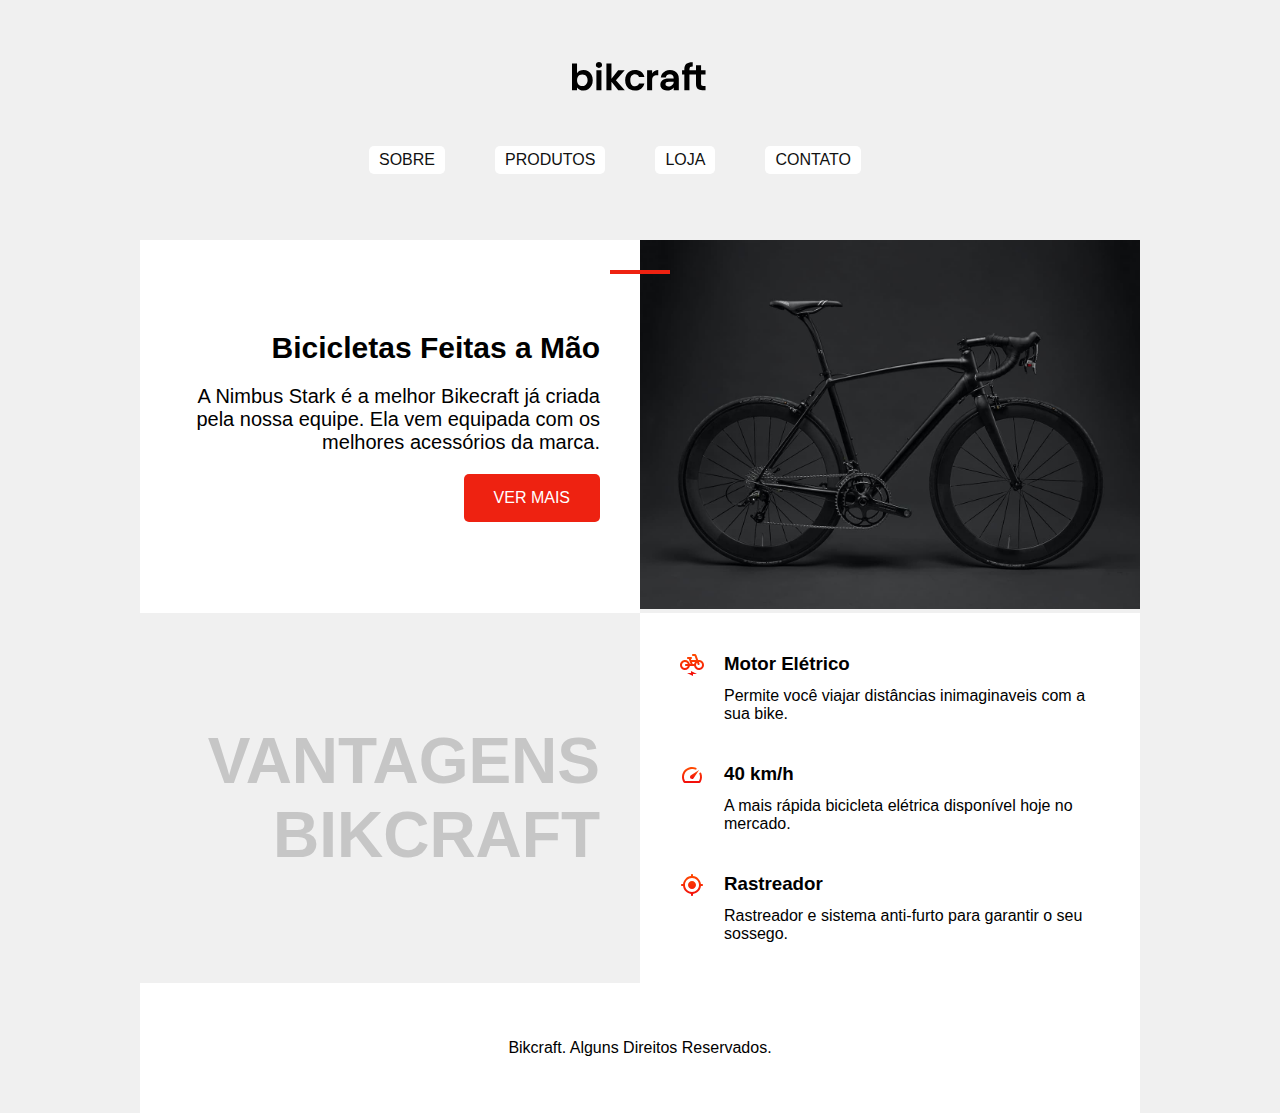
<file: 0309-posicionamento-exercicio/index.html>
<!DOCTYPE html>
<html lang="pt-br">
<head>
    <meta charset="UTF-8">
    <meta http-equiv="X-UA-Compatible" content="IE=edge">
    <meta name="viewport" content="width=device-width, initial-scale=1.0">
    <title>Bikecraft</title>

    <link rel="stylesheet" href="reset.css">
    <link rel="stylesheet" href="style.css">

</head>
<body>
    <header>
        <h1 class="logo"><img src="./img/bikcraft.svg" alt="logo da Bikecraft" title="Logo da Bikecraft"></h1>
        <ul class="menu">
            <li class="item"><a href="#">SOBRE</a></li>
            <li class="item"><a href="#">PRODUTOS</a></li>
            <li class="item"><a href="#">LOJA</a></li>
            <li class="item"><a href="#">CONTATO</a></li>
        </ul>

    </header>

    <main>
        <section class="conteudo">
            <div class="descricao">
                <h2 class="titulo">Bicicletas Feitas a Mão</h2>
                <p class="texto">A Nimbus Stark é a melhor Bikecraft já criada pela nossa equipe. Ela vem equipada com os melhores acessórios da marca.</p>
                <a class="botao" href="#">VER MAIS</a>
            </div>
            <div class="imagem">
                <img class="bicicleta" src="./img/bicicleta.jpg" alt="bicicleta Nimbus Stark">
                <span class="detalhe"></span>
            </div>
            
            <h2 class="vantagens">VANTAGENS BIKCRAFT</h2>
            
            <div class="vantagens__lista">

                
                <div class="vantagens-item">
                    <img src="./img/eletrica.svg" alt="">
                    <h3>Motor Elétrico</h3>
                    <p>Permite você viajar distâncias inimaginaveis com a sua bike.</p>
                </div>

                
                <div class="vantagens-item">
                    <img src="./img/velocidade.svg" alt="">
                    <h3>40 km/h</h3>
                    <p>A mais rápida bicicleta elétrica disponível hoje no mercado.</p>
                </div>
                
                
                <div class="vantagens-item">
                    <img src="./img/rastreador.svg" alt="">
                    <h3>Rastreador</h3>
                    <p>Rastreador e sistema anti-furto para garantir o seu sossego.</p>
                </div>
                
            </div>

        </section>
    </main>

    <footer class="rodape">
        <p >Bikcraft. Alguns Direitos Reservados.</p>
    </footer>

</body>
</html>
</file>
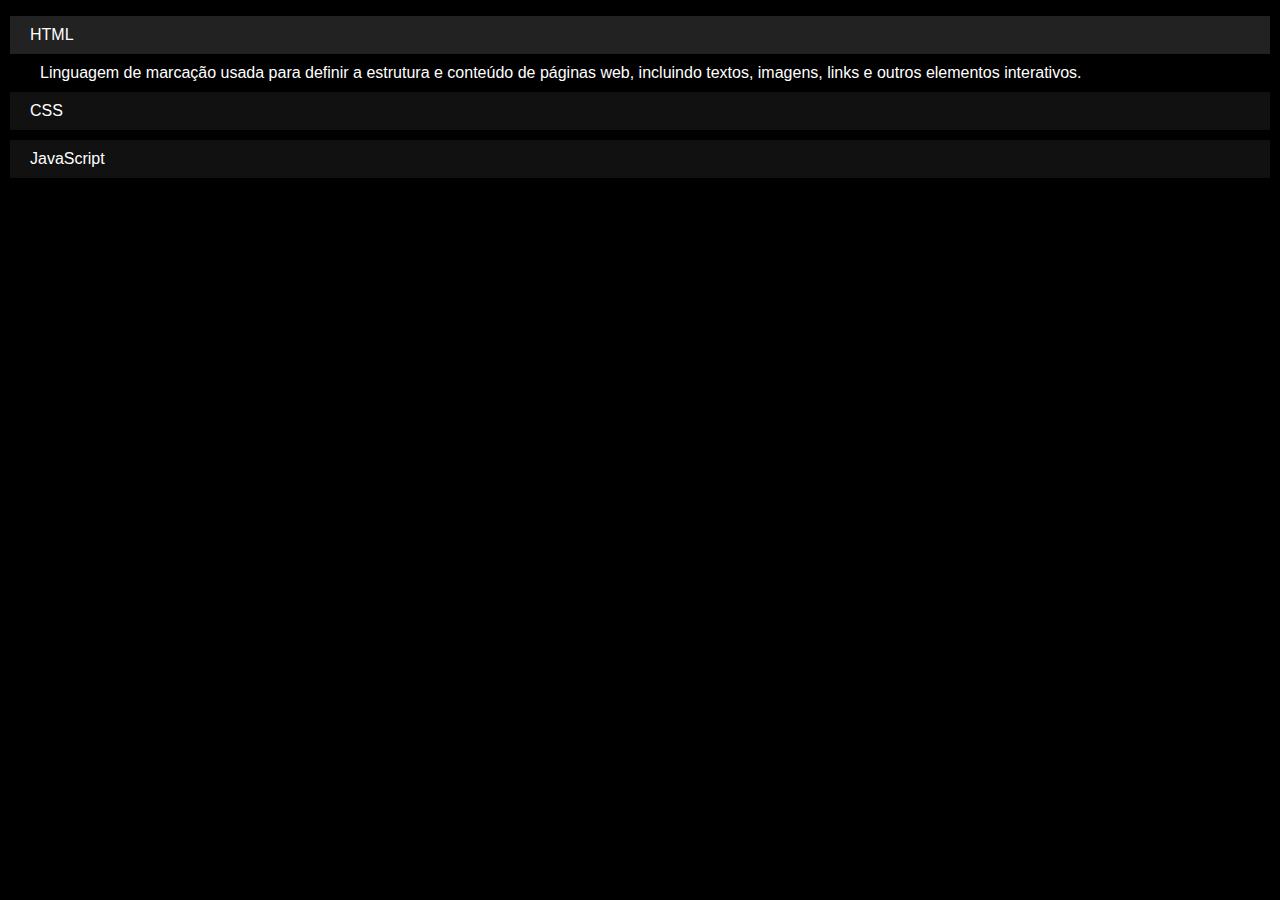
<file: acordion/index.html>
<!DOCTYPE html>
<html lang="en">

<head>
  <meta charset="UTF-8">
  <meta http-equiv="X-UA-Compatible" content="IE=edge">
  <meta name="viewport" content="width=device-width, initial-scale=1.0">
  <title>acordion</title>
  <link rel="stylesheet" href="reset.css">
  <link rel="stylesheet" href="style.css">

  <script>
    document.documentElement.className += ' js'
  </script>

<body>
  <dl data-acordion-list>
    <dt>HTML</dt>
    <dd> Linguagem de marcação usada para definir a estrutura e conteúdo de páginas web, incluindo textos, imagens, links e outros elementos interativos.</dd>
    <dt>CSS</dt>
    <dd>Linguagem de estilo que permite controlar a aparência visual desses elementos, definindo cores, fontes, tamanhos e outros aspectos de design.</dd>
    <dt>JavaScript</dt>
    <dd> Linguagem de programação interpretada que permite criar efeitos visuais, interagir com APIs, validar formulários e criar outras aplicações interativas do lado do cliente.</dd>
  </dl>

  <script src="./script.js"></script>
</body>

</html>
</file>
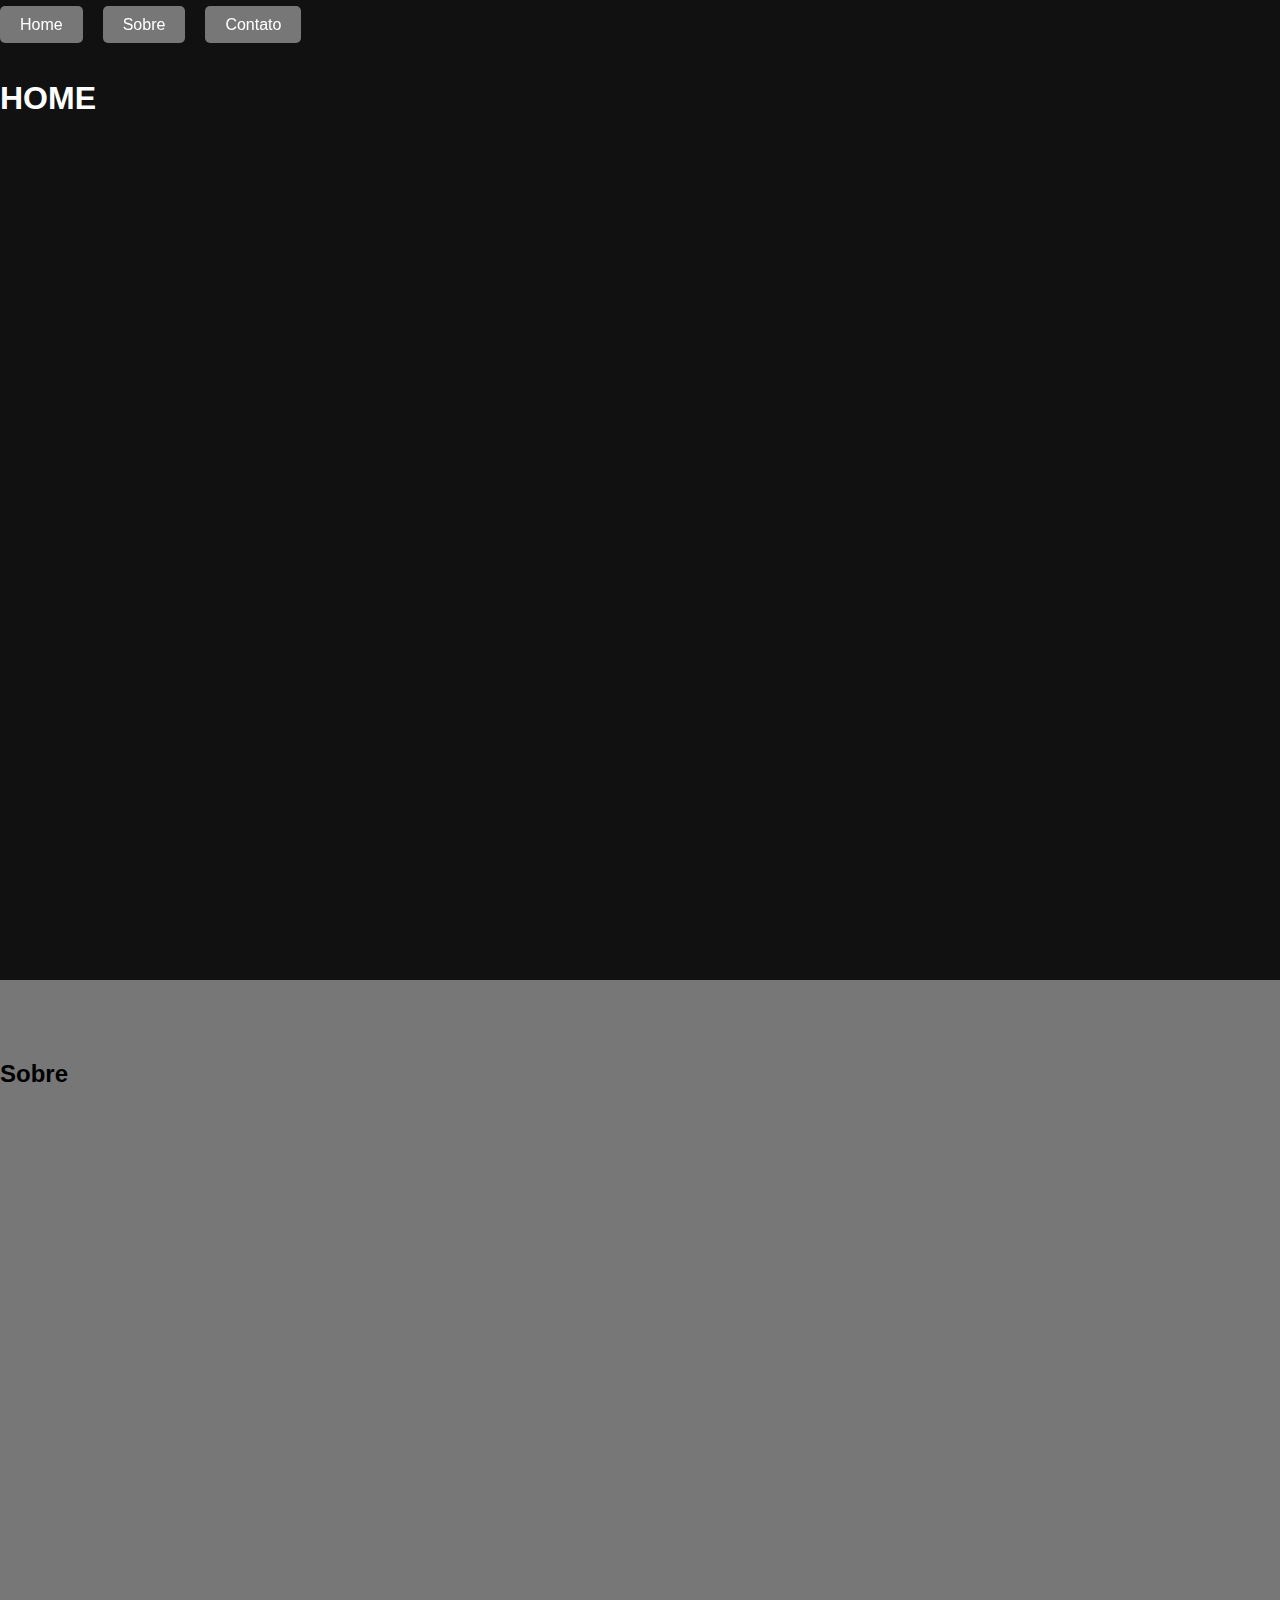
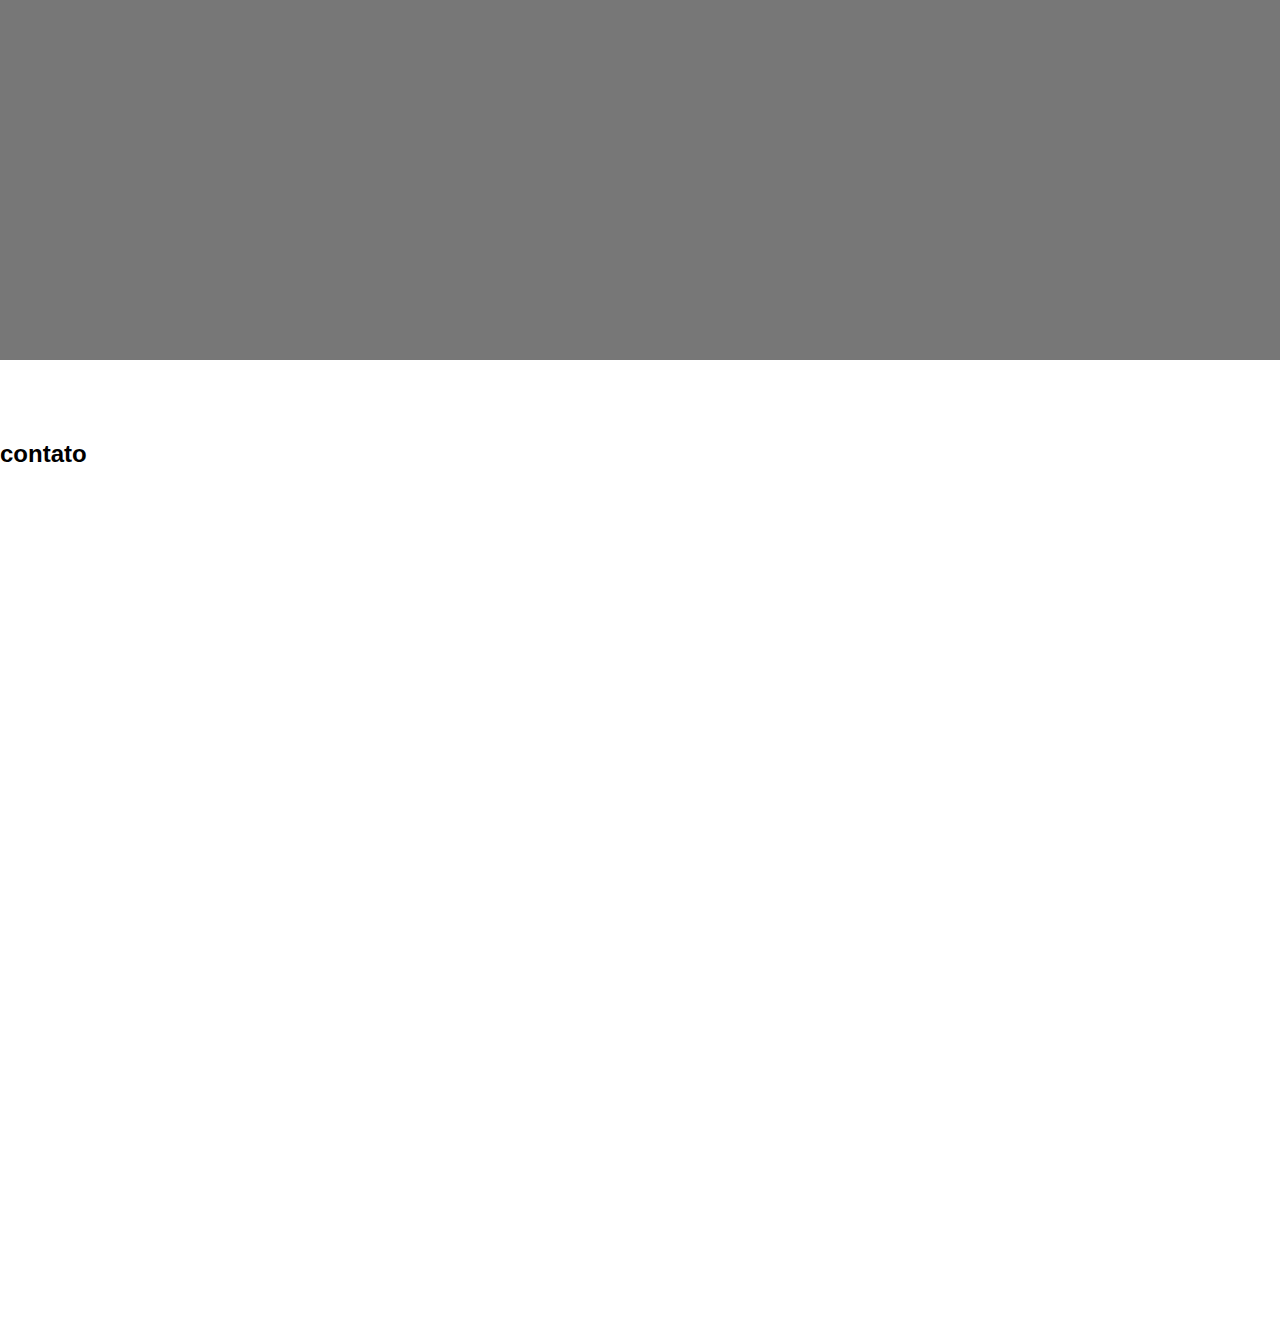
<file: scroll-suave/index.html>
<!DOCTYPE html>
<html lang="en">

<head>
  <meta charset="UTF-8">
  <meta http-equiv="X-UA-Compatible" content="IE=edge">
  <meta name="viewport" content="width=device-width, initial-scale=1.0">
  <title>Scroll</title>
  <link rel="stylesheet" href="reset.css">
  <link rel="stylesheet" href="style.css">

  <script>
    document.documentElement.className += ' js'
  </script>

<body>
  <nav>
    <ul>
      <li><a href="#home">Home</a></li>
      <li><a href="#sobre">Sobre</a></li>
      <li><a href="#contato">Contato</a></li>
    </ul>
  </nav>

  <div id="home">
    <h1>HOME</h1>
  </div>
  <div id="sobre">
    <h2>Sobre</h2>
  </div>
  <div id="contato">
    <h2>contato</h2>
  </div>

  <script src="./script.js"></script>
</body>

</html>
</file>
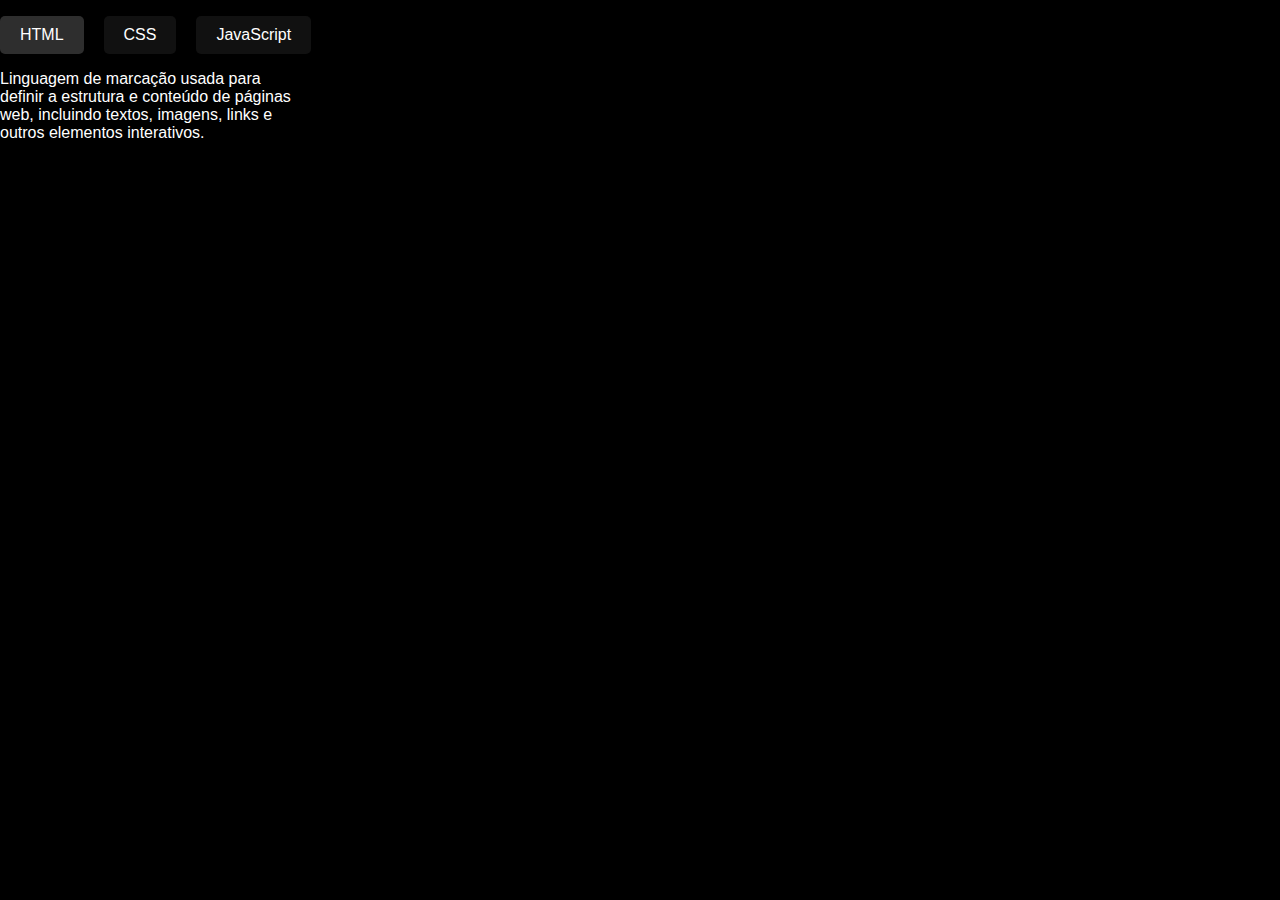
<file: tabnav/index.html>
<!DOCTYPE html>
<html lang="en">

<head>
  <meta charset="UTF-8">
  <meta http-equiv="X-UA-Compatible" content="IE=edge">
  <meta name="viewport" content="width=device-width, initial-scale=1.0">
  <title>tabnav</title>
  <link rel="stylesheet" href="reset.css">
  <link rel="stylesheet" href="style.css">

  <script>
    document.documentElement.className += ' js'
  </script>
  
<body>
  <ul data-ferramentas-lista>
    <li>HTML</li>
    <li>CSS</li>
    <li>JavaScript</li>
  </ul>
  <ul data-ferramentas-descricao>
    <li> Linguagem de marcação usada para definir a estrutura e conteúdo de páginas web, incluindo textos, imagens, links e outros elementos interativos.</li>
    <li>Linguagem de estilo que permite controlar a aparência visual desses elementos, definindo cores, fontes, tamanhos e outros aspectos de design.</li>
    <li> Linguagem de programação interpretada que permite criar efeitos visuais, interagir com APIs, validar formulários e criar outras aplicações interativas do lado do cliente.</li>
  </ul>
  <script src="./script.js"></script>
</body>

</html>
</file>
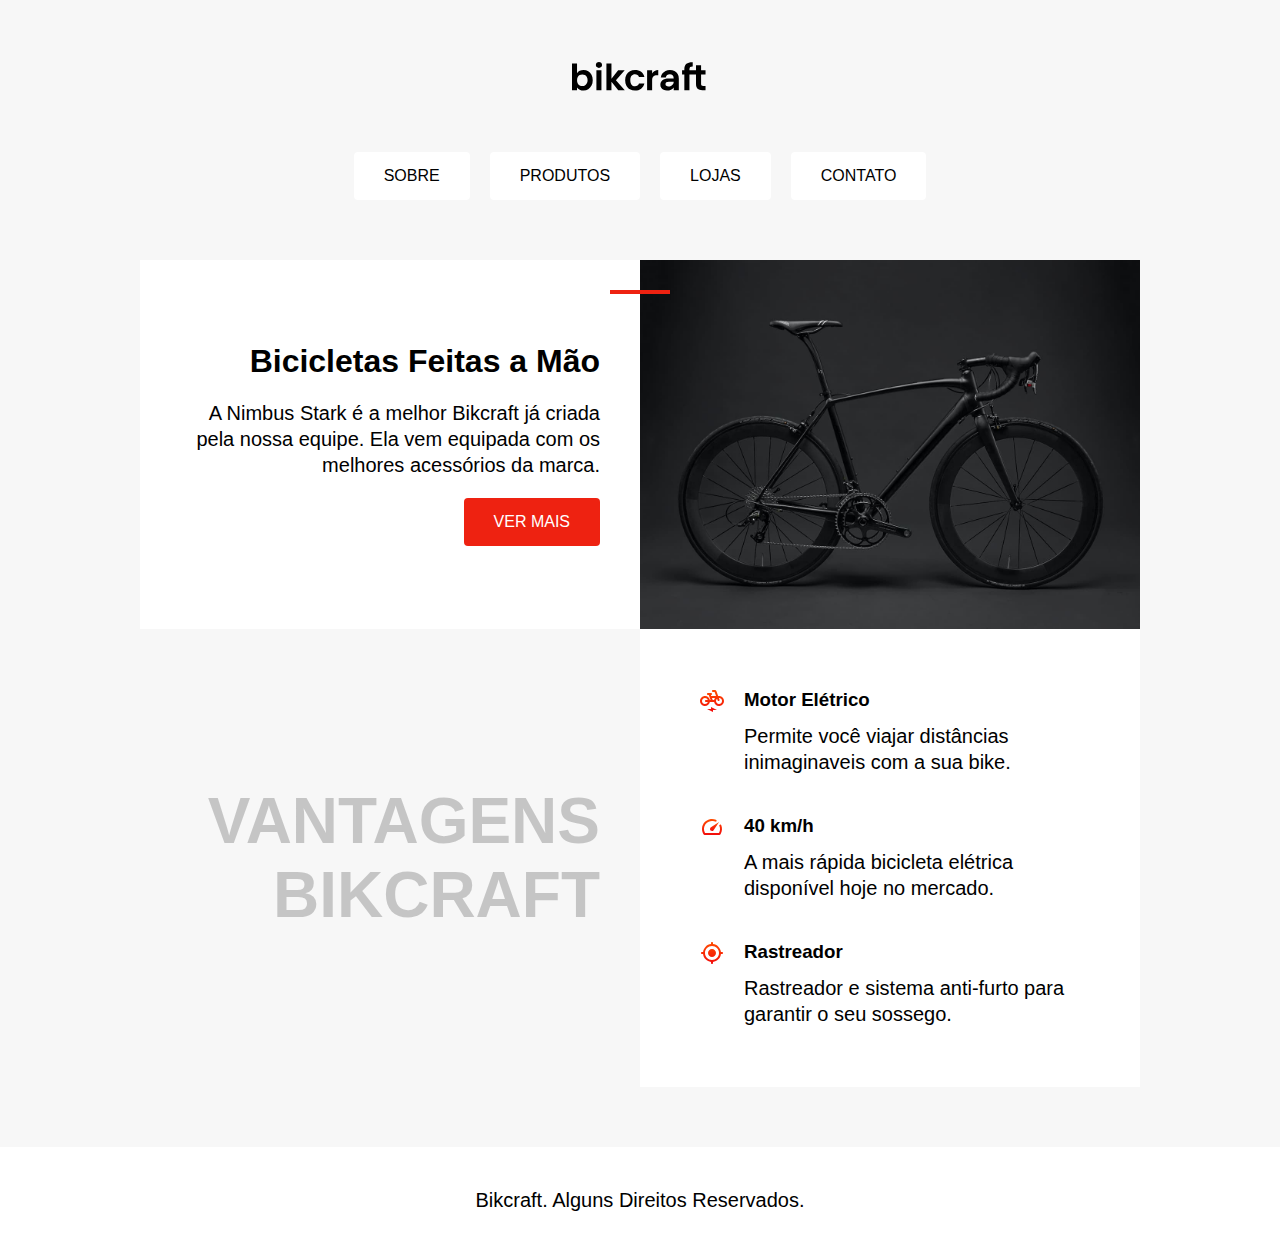
<file: 0309-posicionamento-exercicio/resolvido/index.html>
<!DOCTYPE html>
<html>

<head>
  <meta charset="UTF-8">
  <title>Bikcraft</title>
  <link rel="stylesheet" href="./style.css">
</head>

<body>
  <img src="./img/bikcraft.svg" alt="Bikcraft">

  <div class="menu">
    <a href="/">Sobre</a>
    <a href="/">Produtos</a>
    <a href="/">Lojas</a>
    <a href="/">Contato</a>
  </div>

  <div class="conteudo">
    <div class="introducao">
      <span class="detalhe"></span>
      <h1>Bicicletas Feitas a Mão</h1>
      <p>A Nimbus Stark é a melhor Bikcraft já criada pela nossa equipe. Ela vem equipada com os melhores acessórios da marca.</p>
      <a class="botao" href="/">Ver Mais</a>
    </div>

    <img src="./img/bicicleta.jpg" alt="Bicicleta Bikcraft Preta">

    <h2 class="subtitulo">Vantagens Bikcraft</h2>

    <div class="vantagens">
      <div class="vantagens-item">
        <img src="./img/eletrica.svg" alt="">
        <h3>Motor Elétrico</h3>
        <p>Permite você viajar distâncias inimaginaveis com a sua bike.</p>
      </div>
      <div class="vantagens-item">
        <img src="./img/velocidade.svg" alt="">
        <h3>40 km/h</h3>
        <p>A mais rápida bicicleta elétrica disponível hoje no mercado.</p>
      </div>
      <div class="vantagens-item">
        <img src="./img/rastreador.svg" alt="">
        <h3>Rastreador</h3>
        <p>Rastreador e sistema anti-furto para garantir o seu sossego.</p>
      </div>
    </div>
  </div>

  <div class="rodape">
    <p>Bikcraft. Alguns Direitos Reservados.</p>
  </div>
</body>

</html>
</file>
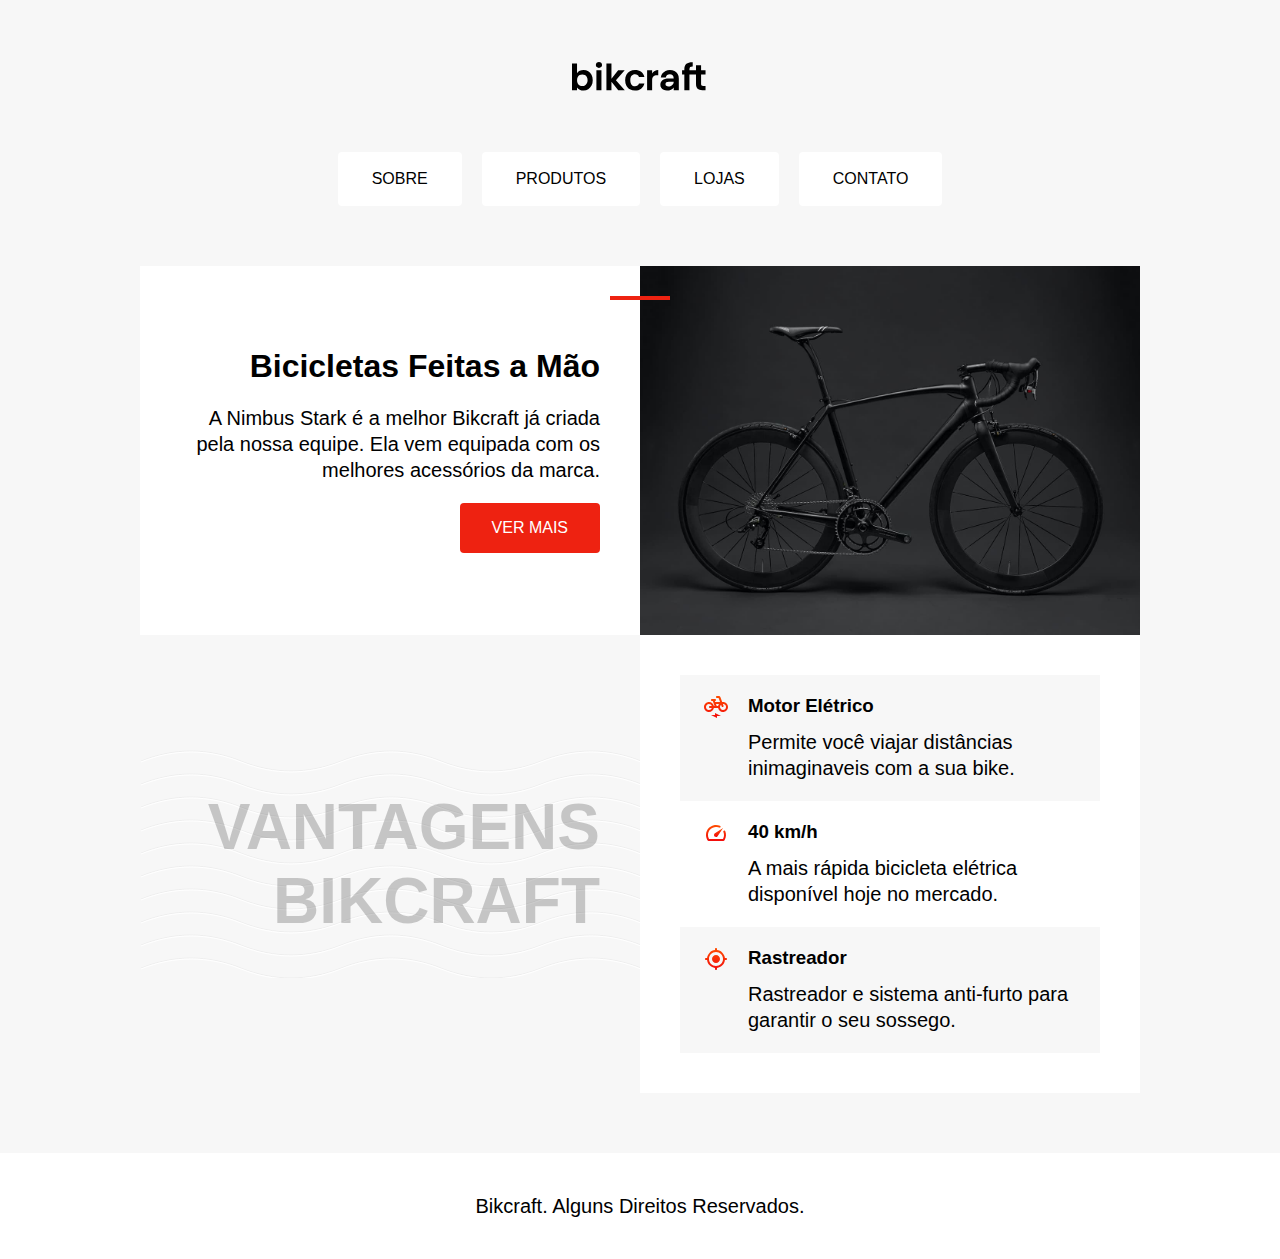
<file: 0506-refatorar-exercicio/web-final/index.html>
<!DOCTYPE html>
<html>

<head>
  <meta charset="UTF-8">
  <title>Bikcraft</title>
  <link rel="stylesheet" href="./style.css">
</head>

<body>

  <header class="header">
    <img src="./img/bikcraft.svg" alt="Bikcraft">

    <nav aria-label="primária">
      <ul class="menu">
        <li><a href="/">Sobre</a></li>
        <li><a href="/">Produtos</a></li>
        <li><a href="/">Lojas</a></li>
        <li><a href="/">Contato</a></li>
      </ul>
    </nav>
  </header>

  <main>
    <article class="conteudo" aria-labelledby="label-introducao">
      <div class="introducao">
        <h1 id="label-introducao">Bicicletas Feitas a Mão</h1>
        <p>A Nimbus Stark é a melhor Bikcraft já criada pela nossa equipe. Ela vem equipada com os melhores acessórios da marca.</p>
        <a class="botao" href="/">Ver Mais</a>
      </div>
      <img src="./img/bicicleta.jpg" alt="Bicicleta Bikcraft Preta">
    </article>

    <article class="conteudo" aria-labelledby="label-vantagens">
      <h2 class="subtitulo" id="label-vantagens">Vantagens Bikcraft</h2>
      <ul class="vantagens">
        <li class="vantagens-item">
          <img src="./img/eletrica.svg" alt="">
          <h3>Motor Elétrico</h3>
          <p>Permite você viajar distâncias inimaginaveis com a sua bike.</p>
        </li>
        <li class="vantagens-item">
          <img src="./img/velocidade.svg" alt="">
          <h3>40 km/h</h3>
          <p>A mais rápida bicicleta elétrica disponível hoje no mercado.</p>
        </li>
        <li class="vantagens-item">
          <img src="./img/rastreador.svg" alt="">
          <h3>Rastreador</h3>
          <p>Rastreador e sistema anti-furto para garantir o seu sossego.</p>
        </li>
      </ul>
    </article>
  </main>

  <footer class="rodape">
    <p>Bikcraft. Alguns Direitos Reservados.</p>
  </footer>
</body>

</html>
</file>
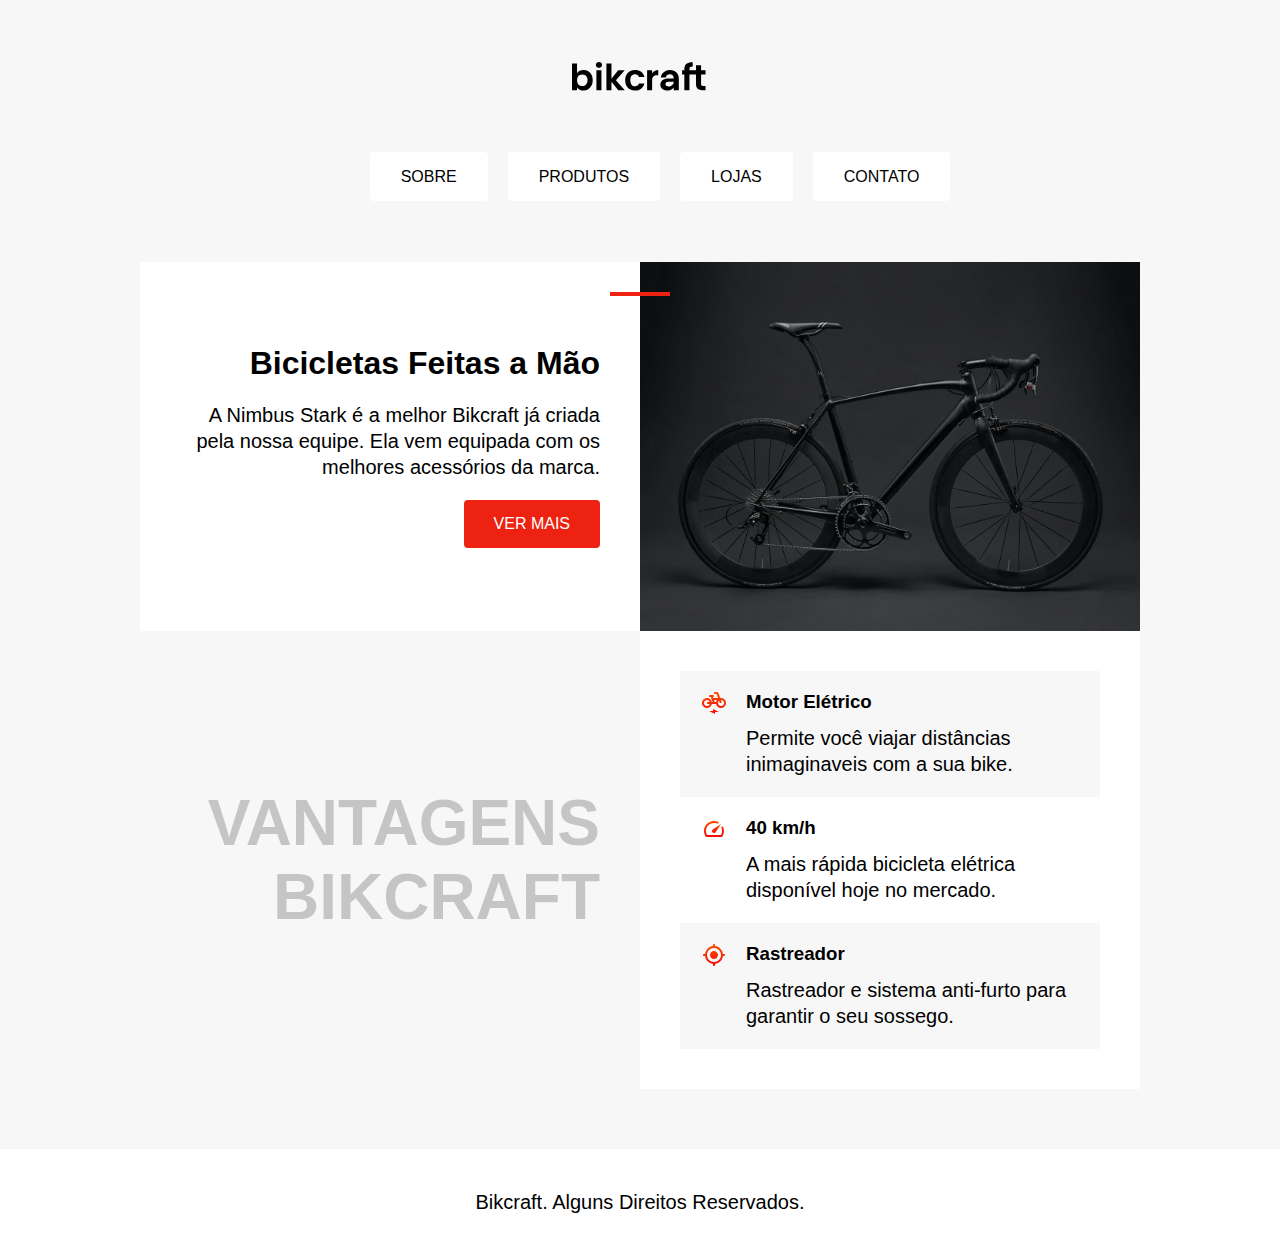
<file: 0506-refatorar-exercicio/web-inicio/index.html>
<!DOCTYPE html>
<html>

<head>
  <meta charset="UTF-8">
  <title>Bikcraft</title>
  <link rel="stylesheet" href="./style.css">
</head>

<body>
  <header>
    <img src="./img/bikcraft.svg" alt="Bikcraft">

    <ul class="menu">
      <li>
        <a href="/">Sobre</a>        
      </li>
      <li>
        <a href="/">Produtos</a>
      </li>
      <li>
        <a href="/">Lojas</a>
      </li>
      <li>
        <a href="/">Contato</a>
      </li>
    </ul>

  </header>
  <main>   
    <section class="conteudo">
      <article>
        <div class="introducao">
          
          <h1>Bicicletas Feitas a Mão</h1>
          <p>A Nimbus Stark é a melhor Bikcraft já criada pela nossa equipe. Ela vem equipada com os melhores acessórios da marca.</p>
          <a class="botao" href="/">Ver Mais</a>
        </div>
  
        <img src="./img/bicicleta.jpg" alt="Bicicleta Bikcraft Preta">  
      </article>
      
      <article>
        <h2 class="subtitulo">Vantagens Bikcraft</h2>

        <section class="vantagens">
          <div class="vantagens-item">
            <img src="./img/eletrica.svg" alt="">
            <h3>Motor Elétrico</h3>
            <p>Permite você viajar distâncias inimaginaveis com a sua bike.</p>
          </div>
          <div class="vantagens-item">
            <img src="./img/velocidade.svg" alt="">
            <h3>40 km/h</h3>
            <p>A mais rápida bicicleta elétrica disponível hoje no mercado.</p>
          </div>
          <div class="vantagens-item">
            <img src="./img/rastreador.svg" alt="">
            <h3>Rastreador</h3>
            <p>Rastreador e sistema anti-furto para garantir o seu sossego.</p>
          </div>
        </section>
      </article>
    </section>

  </main>
  <footer class="rodape">
    <p>Bikcraft. Alguns Direitos Reservados.</p>
  </footer>
</body>

</html>
</file>
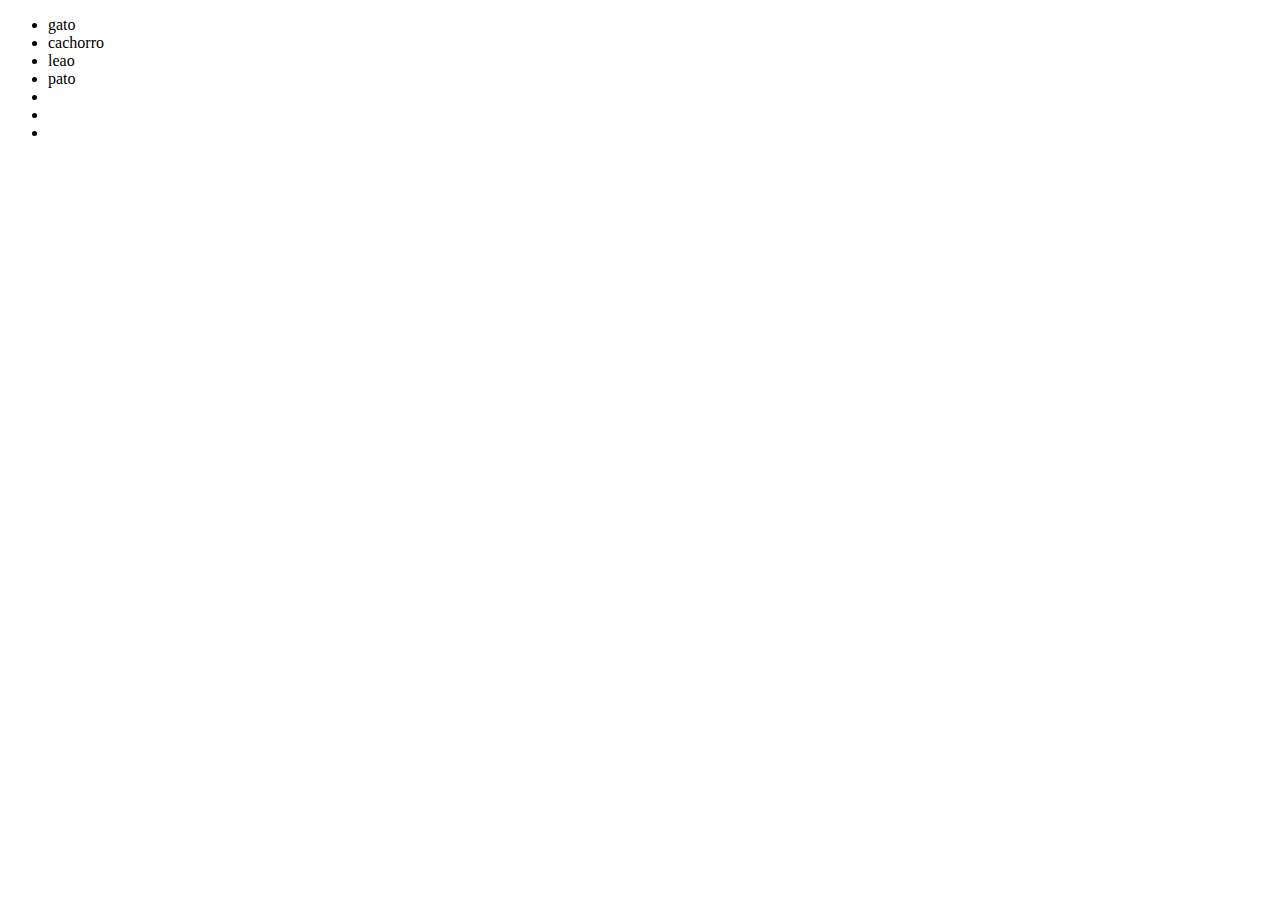
<file: js basic exercicio/12 dom/index.html>
<!DOCTYPE html>
<html lang="en">

<head>
  <meta charset="UTF-8">
  <meta http-equiv="X-UA-Compatible" content="IE=edge">
  <meta name="viewport" content="width=device-width, initial-scale=1.0">
  <title>exercicio</title>
</head>

<body>
  <ul>
    <li class="ativo">gato</li>
    <li>cachorro</li>
    <li>leao</li>
    <li>pato</li>
    <li></li>
    <li></li>
    <li></li>
  </ul>
  <script src="./script.js"></script>
</body>

</html>
</file>
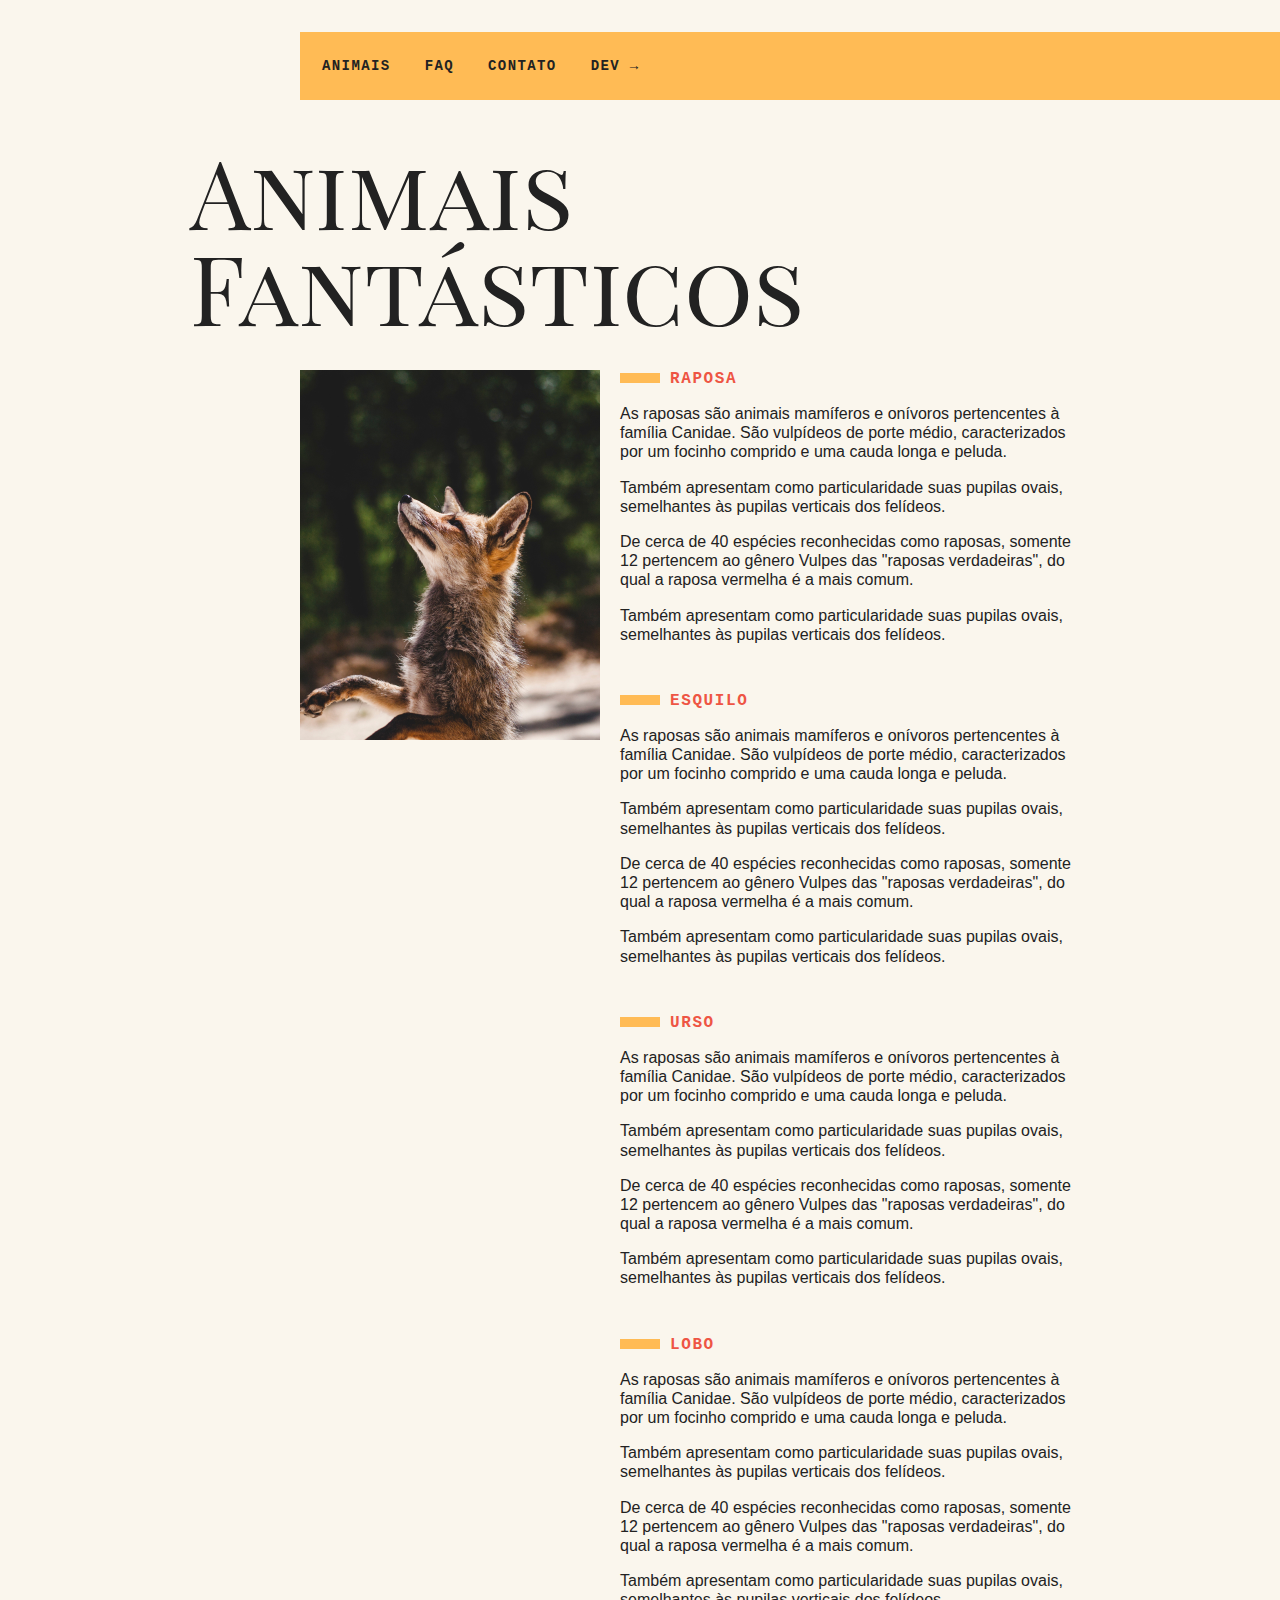
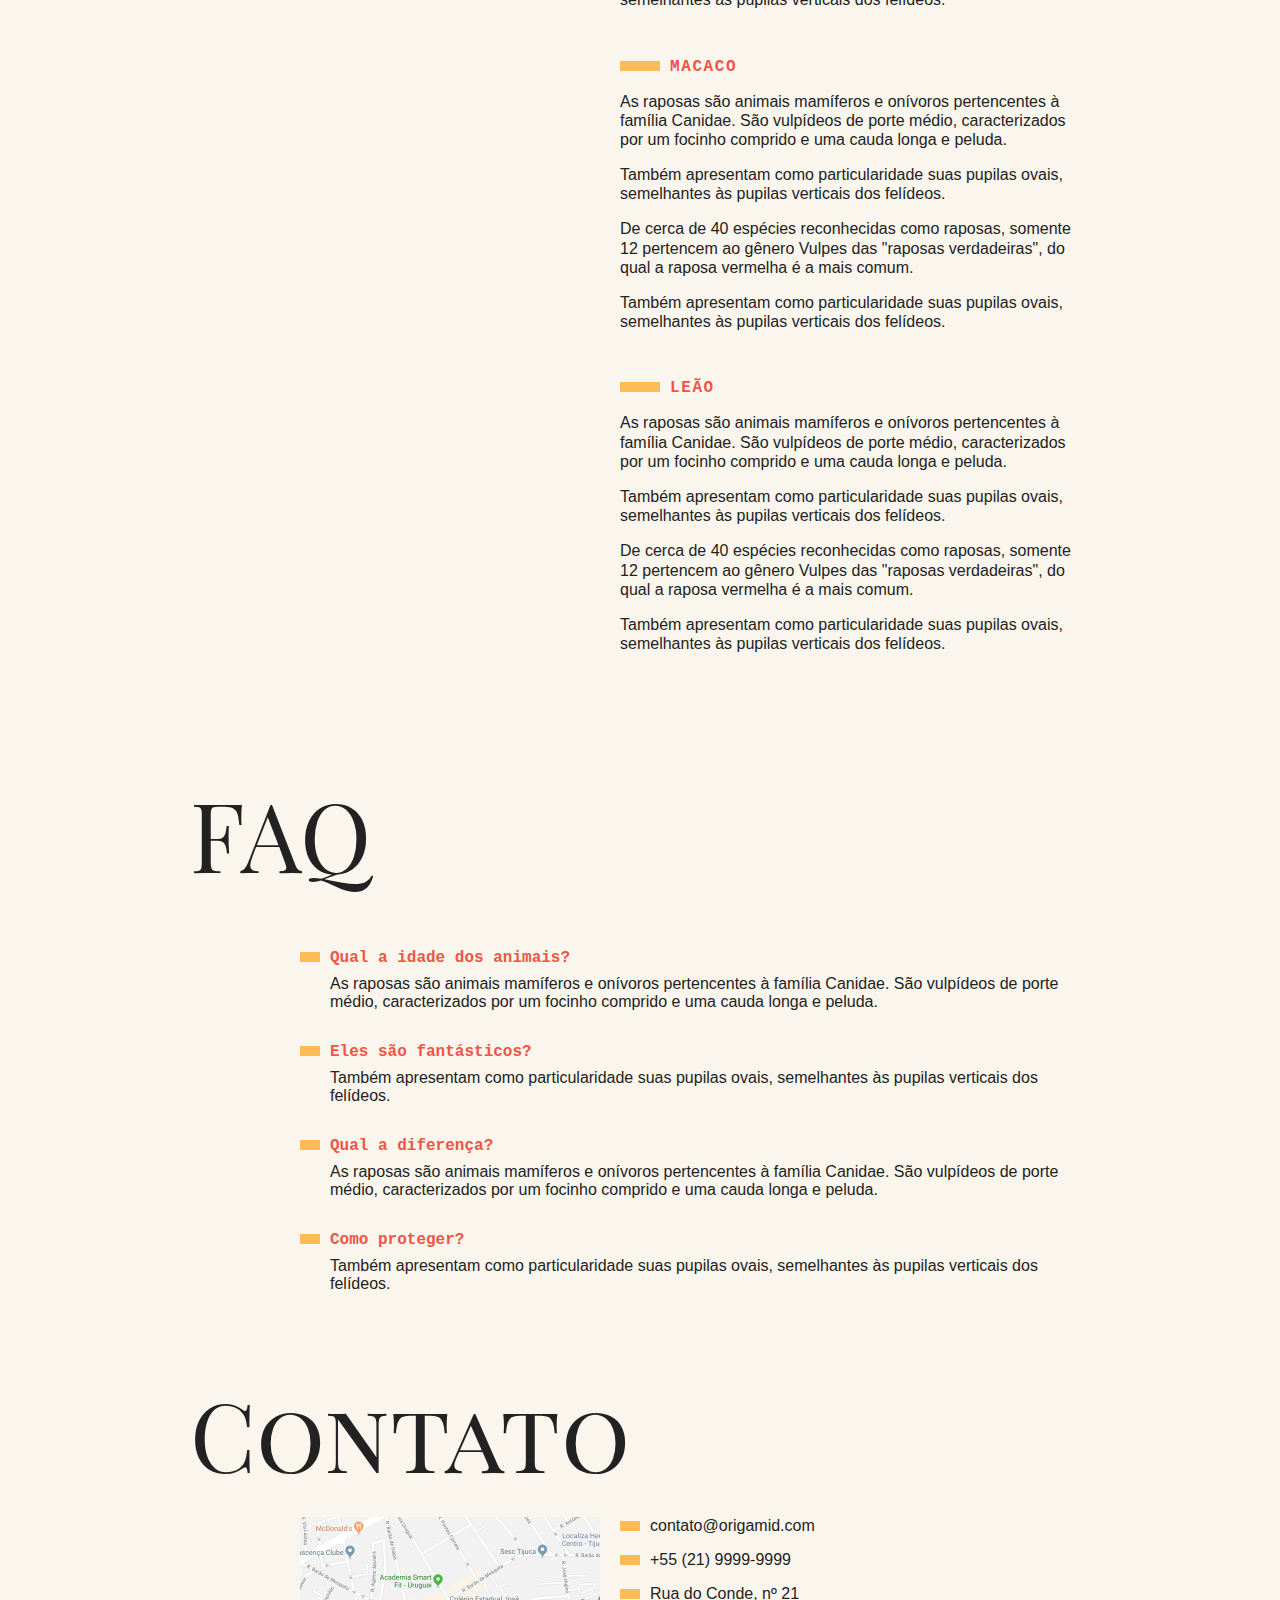
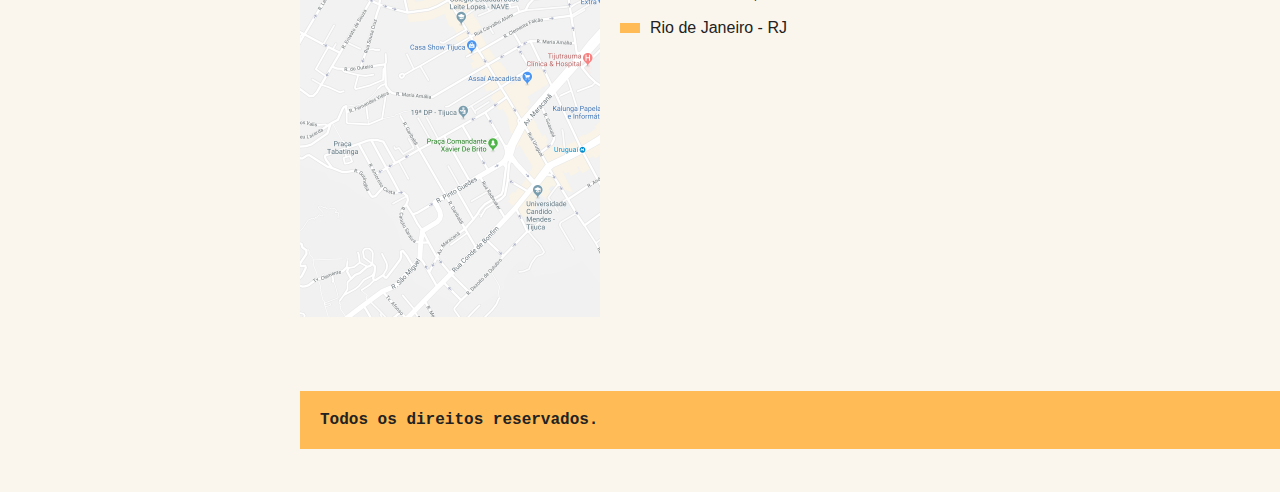
<file: js basic exercicio/13/index.html>
<!DOCTYPE html>
<html>
<head>
  <meta charset="utf-8" />
  <meta http-equiv="X-UA-Compatible" content="IE=edge">
  <title>Animais Fantásticos</title>
  <meta name="viewport" content="width=device-width, initial-scale=1">
  <link href="https://fonts.googleapis.com/css?family=Playfair+Display+SC" rel="stylesheet">
  <link rel="stylesheet" type="text/css" href="css/style.css" />
</head>
<body>
  <nav class="menu">
    <ul>
      <li><a href="#animais">Animais</a></li>
      <li><a href="#faq">Faq</a></li>
      <li><a href="#contato">Contato</a></li>
      <li><a href="https://www.origamid.com/">Dev →</a></li>
    </ul>
  </nav>
  <section class="grid-section animais" id="animais">
    <h1 class="titulo">Animais Fantásticos</h1>
    <ul class="animais-lista">
      <li>
        <img src="img/imagem1.jpg">
      </li>
      <li>
        <img src="img/imagem2.jpg">
      </li>
      <li>
        <img src="img/imagem3.jpg">
      </li>
      <li>
        <img src="img/imagem4.jpg">
      </li>
      <li>
        <img src="img/imagem5.jpg">
      </li>
      <li>
        <img src="img/imagem6.jpg">
      </li>
    </ul>
    <div class="animais-descricao">
      <section>
        <h2>Raposa</h2>
        <p>As raposas são animais mamíferos e onívoros pertencentes à família Canidae. São vulpídeos de porte médio, caracterizados
          por um focinho comprido e uma cauda longa e peluda.</p>
        <p>Também apresentam como particularidade suas pupilas ovais, semelhantes às pupilas verticais dos felídeos.</p>
        <p>De cerca de 40 espécies reconhecidas como raposas, somente 12 pertencem ao gênero Vulpes das "raposas verdadeiras", do
          qual a raposa vermelha é a mais comum.</p>
        <p>Também apresentam como particularidade suas pupilas ovais, semelhantes às pupilas verticais dos felídeos.</p>
      </section>
      
      <section>
        <h2>Esquilo</h2>
        <p>As raposas são animais mamíferos e onívoros pertencentes à família Canidae. São vulpídeos de porte médio, caracterizados
          por um focinho comprido e uma cauda longa e peluda.</p>
        <p>Também apresentam como particularidade suas pupilas ovais, semelhantes às pupilas verticais dos felídeos.</p>
        <p>De cerca de 40 espécies reconhecidas como raposas, somente 12 pertencem ao gênero Vulpes das "raposas verdadeiras", do
          qual a raposa vermelha é a mais comum.</p>
        <p>Também apresentam como particularidade suas pupilas ovais, semelhantes às pupilas verticais dos felídeos.</p>
      </section>
      <section>
        <h2>Urso</h2>
        <p>As raposas são animais mamíferos e onívoros pertencentes à família Canidae. São vulpídeos de porte médio, caracterizados
          por um focinho comprido e uma cauda longa e peluda.</p>
        <p>Também apresentam como particularidade suas pupilas ovais, semelhantes às pupilas verticais dos felídeos.</p>
        <p>De cerca de 40 espécies reconhecidas como raposas, somente 12 pertencem ao gênero Vulpes das "raposas verdadeiras", do
          qual a raposa vermelha é a mais comum.</p>
        <p>Também apresentam como particularidade suas pupilas ovais, semelhantes às pupilas verticais dos felídeos.</p>
      </section>
      <section>
        <h2>Lobo</h2>
        <p>As raposas são animais mamíferos e onívoros pertencentes à família Canidae. São vulpídeos de porte médio, caracterizados
          por um focinho comprido e uma cauda longa e peluda.</p>
        <p>Também apresentam como particularidade suas pupilas ovais, semelhantes às pupilas verticais dos felídeos.</p>
        <p>De cerca de 40 espécies reconhecidas como raposas, somente 12 pertencem ao gênero Vulpes das "raposas verdadeiras", do
          qual a raposa vermelha é a mais comum.</p>
        <p>Também apresentam como particularidade suas pupilas ovais, semelhantes às pupilas verticais dos felídeos.</p>
      </section>
      <section>
        <h2>Macaco</h2>
        <p>As raposas são animais mamíferos e onívoros pertencentes à família Canidae. São vulpídeos de porte médio, caracterizados
          por um focinho comprido e uma cauda longa e peluda.</p>
        <p>Também apresentam como particularidade suas pupilas ovais, semelhantes às pupilas verticais dos felídeos.</p>
        <p>De cerca de 40 espécies reconhecidas como raposas, somente 12 pertencem ao gênero Vulpes das "raposas verdadeiras", do
          qual a raposa vermelha é a mais comum.</p>
        <p>Também apresentam como particularidade suas pupilas ovais, semelhantes às pupilas verticais dos felídeos.</p>
      </section>
      <section>
        <h2>Leão</h2>
        <p>As raposas são animais mamíferos e onívoros pertencentes à família Canidae. São vulpídeos de porte médio, caracterizados
          por um focinho comprido e uma cauda longa e peluda.</p>
        <p>Também apresentam como particularidade suas pupilas ovais, semelhantes às pupilas verticais dos felídeos.</p>
        <p>De cerca de 40 espécies reconhecidas como raposas, somente 12 pertencem ao gênero Vulpes das "raposas verdadeiras", do
          qual a raposa vermelha é a mais comum.</p>
        <p>Também apresentam como particularidade suas pupilas ovais, semelhantes às pupilas verticais dos felídeos.</p>
      </section>
    </div>
  </section>

  <section class="grid-section faq" id="faq">
    <h1 class="titulo">FAQ</h1>
    <dl class="faq-lista">
      <dt>Qual a idade dos animais?</dt>
      <dd>As raposas são animais mamíferos e onívoros pertencentes à família Canidae. São vulpídeos de porte médio, caracterizados por um focinho comprido e uma cauda longa e peluda.</dd>
      <dt>Eles são fantásticos?</dt>
      <dd>Também apresentam como particularidade suas pupilas ovais, semelhantes às pupilas verticais dos felídeos.</dd>
      <dt>Qual a diferença?</dt>
      <dd>As raposas são animais mamíferos e onívoros pertencentes à família Canidae. São vulpídeos de porte médio, caracterizados por um focinho comprido e uma cauda longa e peluda.</dd>
      <dt>Como proteger?</dt>
      <dd>Também apresentam como particularidade suas pupilas ovais, semelhantes às pupilas verticais dos felídeos.</dd>
    </dl>
  </section>

  <section class="grid-section contato" id="contato">
    <h1 class="titulo">Contato</h1>
    <div class="mapa">
      <img src="img/mapa.png">
    </div>
    <ul class="dados">
      <li>contato@origamid.com</li>
      <li>+55 (21) 9999-9999</li>
      <li>Rua do Conde, nº 21</li>
      <li>Rio de Janeiro - RJ</li>
    </ul>
  </section>

  <footer class="copy">
    <p>Todos os direitos reservados.</p>
  </footer>

  <script src="script.js"></script>  
</body>
</html>
</file>
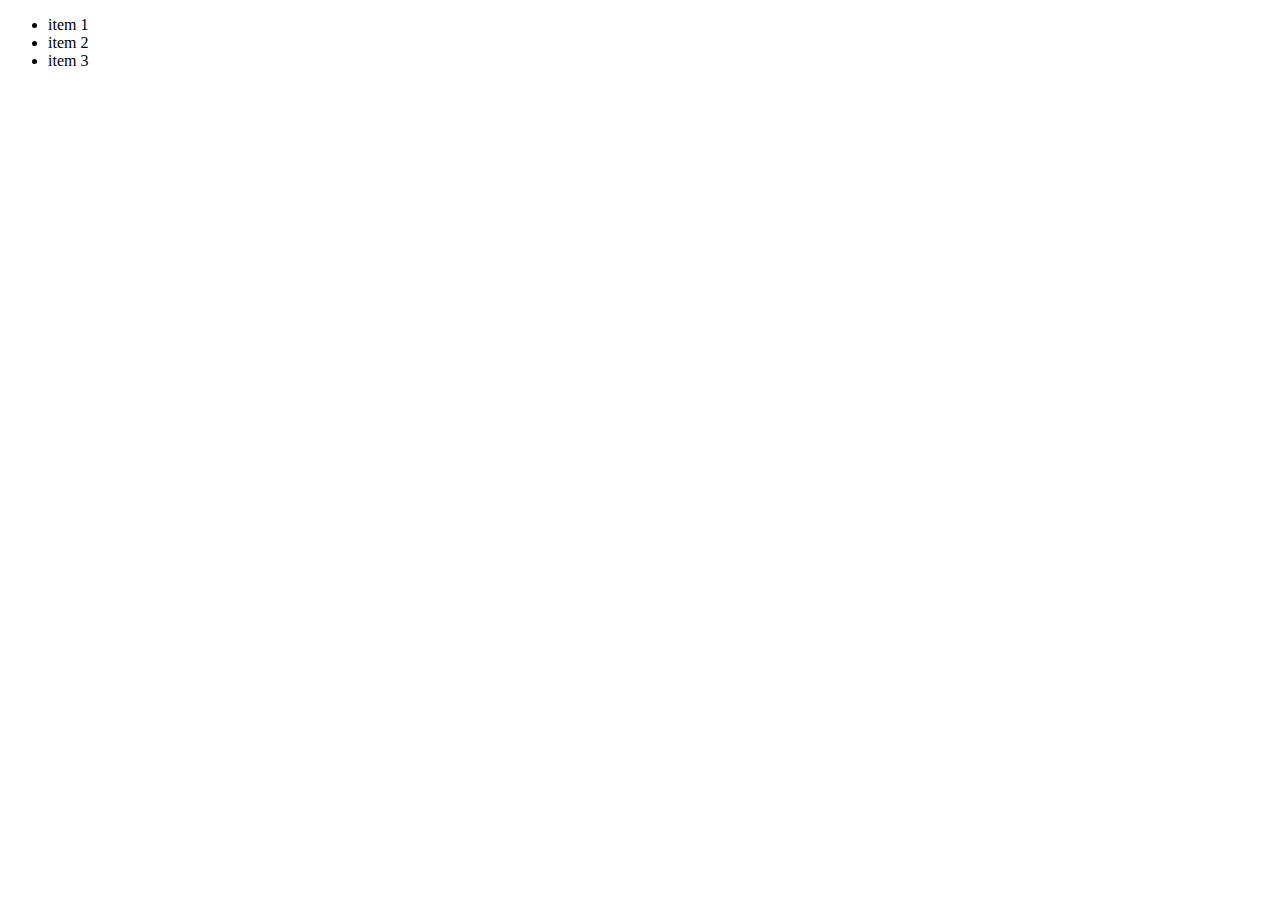
<file: js basic exercicio/14 constructor function/index.html>
<!DOCTYPE html>
<html lang="pt-br">

<head>
  <meta charset="UTF-8">
  <meta http-equiv="X-UA-Compatible" content="IE=edge">
  <meta name="viewport" content="width=device-width, initial-scale=1.0">
  <title>Constructor function</title>
</head>

<body>
  <ul>
    <li>item 1</li>
    <li>item 2</li>
    <li>item 3</li>
  </ul>
<script src="./script.js"></script>
</body>

</html>
</file>
<file: 0309-posicionamento-exercicio/style.css>
body {
    display: grid;
    align-items: center;
    background-color: #f0f0f0;
    font-family: Arial, Helvetica, sans-serif;
    margin: 0 auto;
    max-width: 1000px;
}


.logo {
    text-align: center;
    margin-top: 60px;
}

.menu{
    display: flex;
    list-style: none;
    align-items: center;
    justify-content: center;
}   

.menu .item {
    background: white;
    border-radius: 5px;
    font-size: 16px;
    margin-top: 30px;
    margin-right: 50px;
    padding: 5px 10px;
}

.menu .item a {
    text-decoration: none;
    color: #111;
}

.conteudo{
    display: grid;
    grid-template-columns: repeat(2, 1fr);
    margin-top: 50px;
}

.bicicleta{
    width: 100%;
}


.descricao{
    background-color: #fff;
    display: grid;
    align-content: center;
    justify-content: end;
    padding: 40px;
    text-align: right;

}

.titulo{
    font-size: 30px;
    margin: 0;
}

.texto {
    font-size: 20px;
}

.botao{
    text-align: center;
    background-color: #ee2211;
    color: white;
    text-decoration: none;
    padding: 15px 30px;
    border-radius: 5px;
    place-self: end;

}

.imagem {
    position: relative;
}

.detalhe {
    width: 60px;
    height: 4px;
    background: #e21;
    position: absolute;
    top: 30px;
    right: 470px;
    
}

.vantagens{
    display: flex;
    align-items: center;
    font-size: 64px;
    color: #c6c6c6;
    padding: 40px;
    text-align: right;
}

.vantagens__lista {
    background-color: #fff;

}

    



.vantagens-item{
    display: grid;
    grid-template-columns: auto 1fr;
    margin: 40px;
    gap: 10px 20px;
}

.vantagens-item p {
    grid-column: 2;
    margin: 0;
}

.rodape {
    width: 100%;
    text-align: center;
    padding: 40px;
    box-sizing: border-box;
    background-color: #fff;
}
</file>
<file: acordion/style.css>
dl dt {
  background-color: #111111;
  padding: 10px 20px;
  margin: 10px;
}

.js dl dd {
  display: none;
}
dl dt:hover {
  background-color: #222222;
}

dl dt.ativo {
  background-color: #222222;
}

dl dt.ativo:hover {
  background-color: #111111;
}

dl dd.ativo {
  display: block;
  animation: show 0.3s forwards;
}

@keyframes show {
  from {
    opacity: 0;
    max-height: 0;
  }
  to {
    opacity: 1;
    max-height: 10px;
  }
}
</file>
<file: scroll-suave/style.css>
h2 {
  color: black;
}
nav {
  position: fixed;
}

ul {
  display: flex;
  gap: 20px;
  justify-content: center;
}

ul a {
  padding: 10px 20px;
  border-radius: 5px;
  background-color: #777777;
}

#home {
  height: 100vh;
  background-color: #111111;
  padding-top: 80px;
}

#sobre {
  height: 100vh;
  background-color: #777777;
  padding-top: 80px;
}

#contato {
  height: 100vh;
  background-color: #ffffff;
  padding-top: 80px;
}
</file>
<file: tabnav/style.css>
[data-ferramentas-lista] {
  display: flex;
  gap: 20px;
}

[data-ferramentas-lista] li {
  cursor: pointer;
  background-color: #111111;
  padding: 10px 20px;
  border-radius: 5px;
}

[data-ferramentas-lista] li.ativo {
  background-color: #2e2e2e;
}

[data-ferramentas-lista] li:hover {
  background-color: #2e2e2e;
  transition: all 0.3s linear;
}
[data-ferramentas-descricao] {
  max-width: 300px;
}

.js [data-ferramentas-descricao] li {
  display: none;
}

[data-ferramentas-descricao] li.ativo {
  display: block;
  animation: show 0.5s forwards;
}

@keyframes show {
  from {
    opacity: 0;
    transform: translate3d(-30px, 0, 0);
  }
  to {
    opacity: 1;
    transform: translate3d(0, 0, 0);
  }
}
</file>
<file: 0309-posicionamento-exercicio/resolvido/style.css>
body {
  font-family: Arial, Helvetica, sans-serif;
  margin: 0px;
  background: #f7f7f7;
  display: grid;
  gap: 60px;
  justify-items: center;
  margin-top: 60px;
}

img {
  max-width: 100%;
  display: block;
}

a {
  text-decoration: none;
}

p,
h1,
h2,
h3 {
  margin: 0px;
}

p {
  font-size: 20px;
  line-height: 1.3;
}

.menu {
  display: flex;
  flex-wrap: wrap;
  gap: 20px;
  justify-content: center;
}

.menu a {
  background: #ffffff;
  padding: 15px 30px;
  border-radius: 4px;
  color: #000000;
  text-transform: uppercase;
}

.conteudo {
  display: grid;
  grid-template-columns: 1fr 1fr;
  max-width: 1000px;
}

.introducao {
  background: #fff;
  padding: 40px;
  text-align: right;
  position: relative;
  display: grid;
  gap: 20px;
  align-content: center;
  justify-items: end;
}

.detalhe {
  width: 60px;
  height: 4px;
  background: #e21;
  position: absolute;
  top: 30px;
  right: -30px;
}

.botao {
  background: #e21;
  color: #fff;
  padding: 15px 30px;
  border-radius: 4px;
  text-transform: uppercase;
}

.subtitulo {
  font-size: 64px;
  text-transform: uppercase;
  color: rgba(0, 0, 0, 0.2);
  text-align: right;
  padding: 40px;
  align-self: center;
}

.vantagens {
  background: #fff;
  padding: 40px;
}

.vantagens-item {
  display: grid;
  grid-template-columns: auto 1fr;
  gap: 10px 20px;
  padding: 20px;
}

.vantagens-item p {
  grid-column: 2;
}

.rodape {
  background: #fff;
  width: 100%;
  text-align: center;
  padding: 40px;
  box-sizing: border-box;
}
</file>
<file: 0506-refatorar-exercicio/web-final/style.css>
body {
  font-family: Arial, Helvetica, sans-serif;
  margin: 0px;
  display: grid;
  gap: 60px;
  justify-items: center;
  margin-top: 60px;
  background-color: #f7f7f7;
}

img {
  max-width: 100%;
  display: block;
}

a {
  text-decoration: none;
}

ul {
  margin: 0px;
  padding: 0px;
  list-style: none;
}

p,
h1,
h2,
h3 {
  margin: 0px;
}

p {
  font-size: 1.25rem;
  line-height: 1.3;
}

.header {
  display: grid;
  gap: 60px;
  justify-items: center;
}

.menu {
  display: flex;
  flex-wrap: wrap;
  gap: 20px;
  justify-content: center;
}

.menu a {
  display: block;
  background: #ffffff;
  padding: 1rem 2rem;
  border-radius: 4px;
  color: #000000;
  text-transform: uppercase;
  border: 2px solid #fff;
}

.menu a:hover {
  border-color: #e21;
}

.conteudo {
  display: grid;
  grid-template-columns: 1fr 1fr;
  max-width: 1000px;
}

.introducao {
  background: #fff;
  padding: 40px;
  text-align: right;
  position: relative;
  display: grid;
  gap: 20px;
  align-content: center;
  justify-items: end;
}

.introducao h1 {
  font-size: 2rem;
}

.introducao::before {
  content: '';
  width: 60px;
  height: 4px;
  background: #e21;
  position: absolute;
  top: 30px;
  right: -30px;
}

.botao {
  background: #e21;
  color: #fff;
  padding: 1rem 2rem;
  border-radius: 4px;
  text-transform: uppercase;
}

.botao:hover {
  background: #900;
}

.subtitulo {
  font-size: 4rem;
  text-transform: uppercase;
  color: rgba(0, 0, 0, 0.2);
  text-align: right;
  padding: 40px;
  align-self: center;
  background-image: url('./img/onda.svg');
}

.vantagens {
  background: #fff;
  padding: 40px;
}

.vantagens-item {
  display: grid;
  grid-template-columns: auto 1fr;
  gap: 10px 20px;
  padding: 20px;
  border-left: 4px solid transparent;
}

.vantagens-item:nth-child(odd) {
  background: #f7f7f7;
}

.vantagens-item:hover {
  border-color: #e21;
}

.vantagens-item p {
  grid-column: 2;
}

.rodape {
  background: #fff;
  width: 100%;
  text-align: center;
  padding: 40px;
  box-sizing: border-box;
}
</file>
<file: 0506-refatorar-exercicio/web-inicio/style.css>
body {
  font-family: Arial, Helvetica, sans-serif;
  margin: 0px;
  background: #f7f7f7;
  display: grid;
  gap: 60px;
  justify-items: center;
  margin-top: 60px;
}
header{
  display: grid;
  place-items: center;
  gap: 60px;

}


img {
  max-width: 100%;
  display: block;
}

a {
  text-decoration: none;
}

li {
  margin: 0px;
  padding: 0px;
  list-style: none;
}

p,
h1,
h2,
h3 {
  margin: 0px;
}
h1{
  font-size: 2rem;
}
p {
  font-size: 20px;
  line-height: 1.3;
}

.menu {
  display: flex;
  flex-wrap: wrap;
  gap: 20px;
  justify-content: center;
}

.menu a {
  background: #ffffff;
  padding: 15px 30px;
  border-radius: 4px;
  color: #000000;
  text-transform: uppercase;
  border: 1px solid transparent;
}

.menu a:hover{
  border-color: #e21;
}

.conteudo {
  display: grid;
  max-width: 1000px;
}

article{
  display: grid;
  grid-template-columns: 1fr 1fr;
}

.introducao {
  background: #fff;
  padding: 40px;
  text-align: right;
  position: relative;
  display: grid;
  gap: 20px;
  align-content: center;
  justify-items: end;
}

.introducao::before{
  content: "";
  width: 60px;
  height: 4px;
  background: #e21;
  position: absolute;
  top: 30px;
  right: -30px;
}

.botao {
  background: #e21;
  color: #fff;
  padding: 15px 30px;
  border-radius: 4px;
  text-transform: uppercase;
}

.botao:hover {
  background-color: #900;
}

.subtitulo {
  font-size: 64px;
  text-transform: uppercase;
  color: rgba(0, 0, 0, 0.2);
  text-align: right;
  padding: 40px;
  align-self: center;
}

.vantagens {
  background: #fff;
  padding: 40px;
}

.vantagens-item {
  display: grid;
  grid-template-columns: auto 1fr;
  gap: 10px 20px;
  padding: 20px;
  border-left: 2px solid transparent;
}

.vantagens-item:hover {
  border-color: #e21;
}

.vantagens-item:nth-child(odd){
  background-color: #f7f7f7;
}

.vantagens-item p {
  grid-column: 2;
}


.rodape {
  background: #fff;
  width: 100%;
  text-align: center;
  padding: 40px;
  box-sizing: border-box;
}
</file>
<file: js basic exercicio/13/css/style.css>
body,
h1,
h2,
ul,
li,
p,
dd,
dt,
dl {
  margin: 0px;
  padding: 0px;
}

img {
  display: block;
  max-width: 100%;
}

ul {
  list-style: none;
}

body {
  background: #faf6ed;
  color: #222;
  -webkit-font-smoothing: antialiased;
  display: grid;
  grid-template-columns: 1fr 120px minmax(300px, 800px) 1fr;
}

.menu {
  grid-column: 3 / 5;
  margin-top: 2rem;
  margin-bottom: 2rem;
  background: #fb5;
}

.menu ul {
  display: flex;
  flex-wrap: wrap;
  padding: 10px;
}

.menu li a {
  display: block;
  padding: 16px 12px;
  margin-right: 10px;
  color: #222;
  text-decoration: none;
  font-family: "IBM Plex Mono", monospace;
  font-weight: bold;
  text-transform: uppercase;
  font-size: 0.875rem;
  letter-spacing: 0.1em;
}

.grid-section {
  grid-column: 2 / 4;
  width: 100%;
  box-sizing: border-box;
  padding: 10px;
  display: grid;
  grid-template-columns: 90px 300px 1fr;
  grid-gap: 20px;
  margin-bottom: 4rem;
}

.titulo {
  font-family: "Playfair Display SC", georgia;
  font-size: 6rem;
  line-height: 1;
  font-weight: 400;
  margin-bottom: 1rem;
  grid-column: 1 / 4;
}

.animais h2 {
  font-family: "IBM Plex Mono", monospace;
  font-size: 1rem;
  text-transform: uppercase;
  letter-spacing: 0.1em;
  margin-bottom: 1rem;
  color: #e54;
}

.animais h2::before {
  content: "";
  display: inline-block;
  width: 40px;
  height: 10px;
  margin-right: 10px;
  background: #fb5;
}

.animais p {
  font-family: Helvetica, Arial;
  line-height: 1.2;
  margin-bottom: 1rem;
}

.animais-lista {
  height: 370px;
  overflow-y: scroll;
  grid-column: 2;
}

.animais-lista::-webkit-scrollbar {
  width: 18px;
}

.animais-lista::-webkit-scrollbar-thumb {
  background: #fb5;
  border-left: 4px solid #faf6ed;
  border-right: 4px solid #faf6ed;
}

.animais-lista::-webkit-scrollbar-track {
  background: #faf6ed;
}

.animais-descricao {
  grid-column: 3;
}

.animais-descricao section {
  margin-bottom: 3rem;
}

.faq-lista {
  grid-column: 2 / 4;
}

.faq-lista dt {
  font-family: "IBM Plex Mono", monospace;
  font-weight: bold;
  margin-top: 2rem;
  margin-bottom: 0.5rem;
  color: #e54;
}

.faq-lista dt::before {
  content: "";
  display: inline-block;
  width: 20px;
  height: 10px;
  margin-right: 10px;
  background: #fb5;
}

.faq-lista dd {
  font-family: Helvetica, Arial;
  margin-bottom: 0.5rem;
  margin-left: 30px;
}

.mapa {
  grid-column: 2;
}

.dados {
  grid-column: 3;
}

.dados li {
  margin-bottom: 1rem;
  font-family: Helvetica, Arial;
}

.dados li::before {
  content: "";
  display: inline-block;
  width: 20px;
  height: 10px;
  margin-right: 10px;
  background: #fb5;
}

.copy {
  grid-column: 3/5;
  margin-bottom: 2rem;
  background: #fb5;
}

.copy p {
  padding: 20px;
  font-family: "IBM Plex Mono", monospace;
  font-weight: bold;
}

@media (max-width: 700px) {
  body {
    grid-template-columns: 1fr;
  }
  .menu,
  .grid-section,
  .copy {
    grid-column: 1;
  }
  .grid-section {
    grid-template-columns: 100px 1fr;
    grid-gap: 10px;
  }
  .animais-lista {
    grid-column: 1;
  }
  .faq-lista,
  .dados,
  .mapa {
    grid-column: 1 / 3;
  }
  .grid-section h1 {
    font-size: 3rem;
  }
  .menu {
    margin-top: 0px;
  }
  .copy {
    margin-bottom: 0px;
  }
}
</file>
